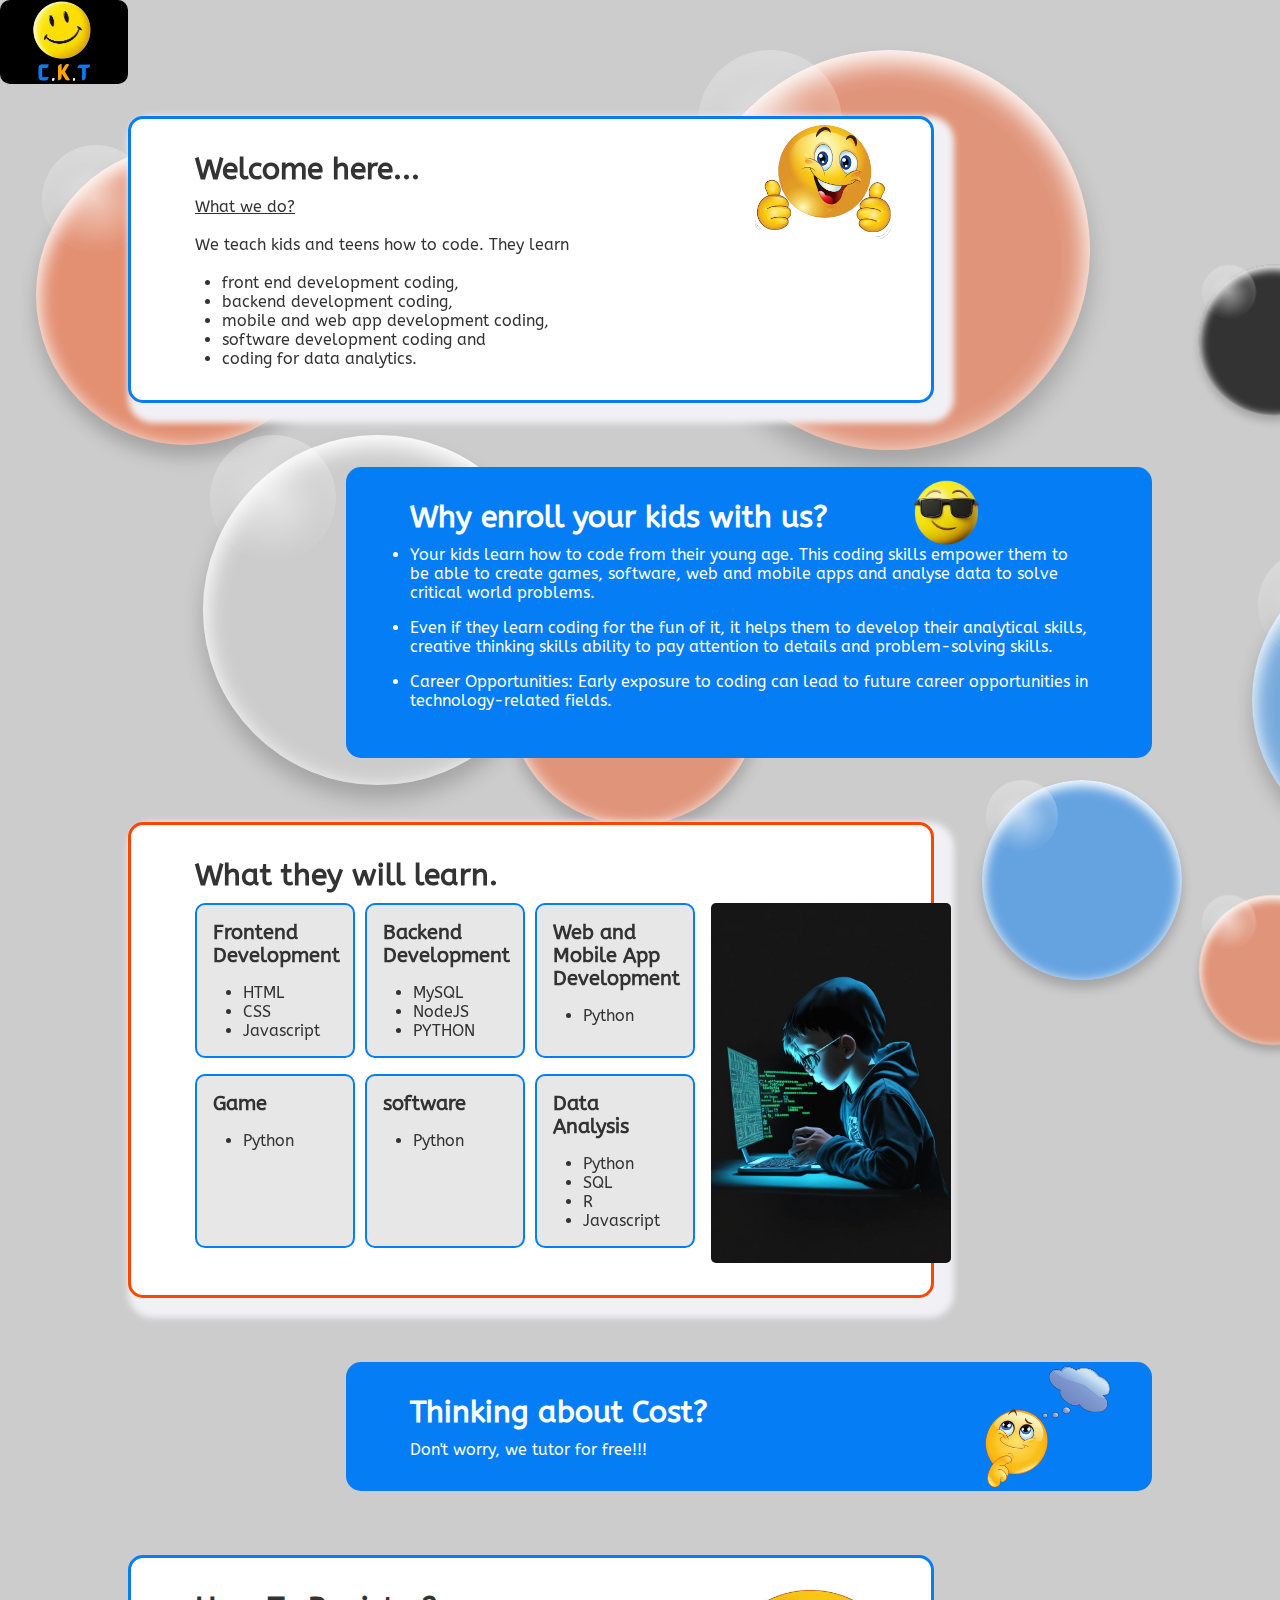
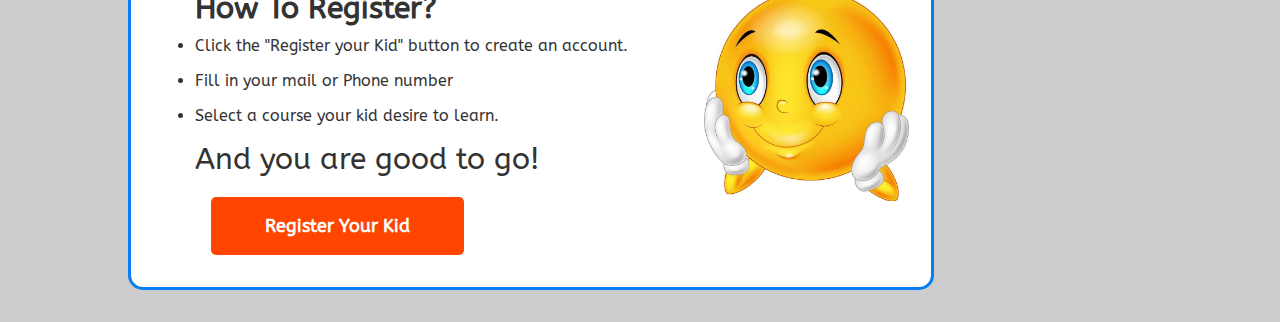
<file: index.html>
<!DOCTYPE html>
<html lang="en">

<head>
    <meta charset="UTF-8">
    <meta name="viewport" content="width=device-width, initial-scale=1.0">
    <title>Welcome to Coding for Kids and Teens</title>
    <link rel="stylesheet" href="style.css">
    <link rel="stylesheet" href="animation.css">
    <link rel="stylesheet" href="https://cdnjs.cloudflare.com/ajax/libs/font-awesome/6.4.2/css/all.min.css"
        integrity="sha512-z3gLpd7yknf1YoNbCzqRKc4qyor8gaKU1qmn+CShxbuBusANI9QpRohGBreCFkKxLhei6S9CQXFEbbKuqLg0DA=="
        crossorigin="anonymous" referrerpolicy="no-referrer" />
</head>

<body>
    <div id="background-wrap">
        <div class="bubble x1"></div>
        <div class="bubble x2"></div>
        <div class="bubble x3"></div>
        <div class="bubble x4"></div>
        <div class="bubble x5"></div>
        <div class="bubble x6"></div>
        <div class="bubble x7"></div>
        <div class="bubble x8"></div>
        <div class="bubble x9"></div>
        <div class="bubble x10"></div>
    </div>
    <header>
        <div class="menu">

            <img src="images/ccc.jpeg" alt="" class="logo">

        </div>
    </header>
    <main>
        <section class="first-section">
            <div class="container shadow">
                <img src="images/happy face.png" alt="" class="happy">
                <h1 class="sectionHeading"> Welcome here...</h1>
                <u>What we do?</u> <br><br>
                We teach kids and teens how to code. They learn<br><br>
                <div class="Introduction">
                    <ul>
                        <li>front end development coding,</li>
                        <li>backend development coding, </li>
                        <li>mobile and web app development coding, </li>
                        <li>software development coding and </li>
                        <li>coding for data analytics.</li>
                </div>
                </ul>
            </div>
        </section>
        <section class="second-Section">
            <div class="container bgColor">
                <img src="images/smirking face.png" alt="" class="smirking">
                <h1 class="sectionHeading"> Why enroll your kids with us?</h1>
                <ul>
                    <li>
                        Your kids learn how to code from their young age. This coding skills empower them to be able to
                        create games, software, web and mobile apps and analyse data to solve critical world problems.
                    </li>
                    <li>
                        Even if they learn coding for the fun of it, it helps them to develop their analytical skills,
                        creative thinking skills ability to pay attention to details and problem-solving skills.
                    </li>
                    <li>Career Opportunities: Early exposure to coding can lead to future career opportunities in
                        technology-related fields.</li>


                </ul>
            </div>
        </section>
        <section class="third-section">
            <div class="container shadow">
                <h1 class="sectionHeading">What they will learn.</h1>
                <div class="cont">
                    <div class="curriculumContainer">
                        <div class="firstSubCont">
                            <div class="subCuriCont">
                                <h1>Frontend Development</h1>
    
                                <div class="Languages">
                                    <ul>
                                        <li>HTML</li>
                                        <li>CSS</li>
                                        <li>Javascript</li>
                                    </ul>
                                </div>
                            </div>
                            <div class="subCuriCont">
                                <h1>Backend Development</h1>
    
                                <div class="Languages">
                                    <ul>
                                        <li>MySQL</li>
                                        <li>NodeJS</li>
                                        <li>PYTHON</li>
                                    </ul>
                                </div>
                            </div>
                            <div class="subCuriCont">
                                <h1>Web and Mobile App Development</h1>
    
                                <div class="Languages">
                                    <ul>
                                        <li>Python</li>
    
                                    </ul>
                                </div>
                            </div>
    
                        </div>
                        <div class="firstSubCont">
                            <div class="subCuriCont">
                                <h1>Game</h1>
    
                                <div class="Languages">
                                    <ul>
                                        <li>Python</li>
    
                                    </ul>
                                </div>
                            </div>
                            <div class="subCuriCont">
                                <h1>software</h1>
    
                                <div class="Languages">
                                    <ul>
                                        <li>Python</li>
                                    </ul>
                                </div>
                            </div>
                            <div class="subCuriCont">
                                <h1>Data Analysis</h1>
    
                                <div class="Languages">
                                    <ul>
                                        <li>Python</li>
                                        <li>SQL</li>
                                        <li>R</li>
                                        <li>Javascript</li>
                                    </ul>
                                </div>
                            </div>
    
                        </div>
                    </div>
                    <img src="images/BoyCoding.jpg" alt="">
                </div>
            </div>

        </section>
        <section class="forth-section">
            <div class="container bgColor">
                <img src="images/ThinkingSmiley.png" alt="" class="ThinkingSmiley">
                <h1 class="sectionHeading">Thinking about Cost? </h1>
                <div class="freeTutoringtxt"> Don't worry, we tutor for free!!!</div>
            </div>
        </section>
        <section class="fifth-section">
            <div class="container ">
                <img src="images/thinking.jpg" alt="" class="thinking">
                <h1 class="sectionHeading">How To Register?</h1>
                <ul>
                    <li>Click the "Register your Kid" button to create an account.</li>
                    <li> Fill in your mail or Phone number
                    </li>
                    <li>Select a course your kid desire to learn.</li>
                    <p>And you are good to go!</p>
                </ul>

                <div class="btncontainer">
                    <a href="account/register.html"> <button>Register Your Kid</button></a>
                </div>
            </div>
        </section>

    </main>


</body>

</html>
</file>
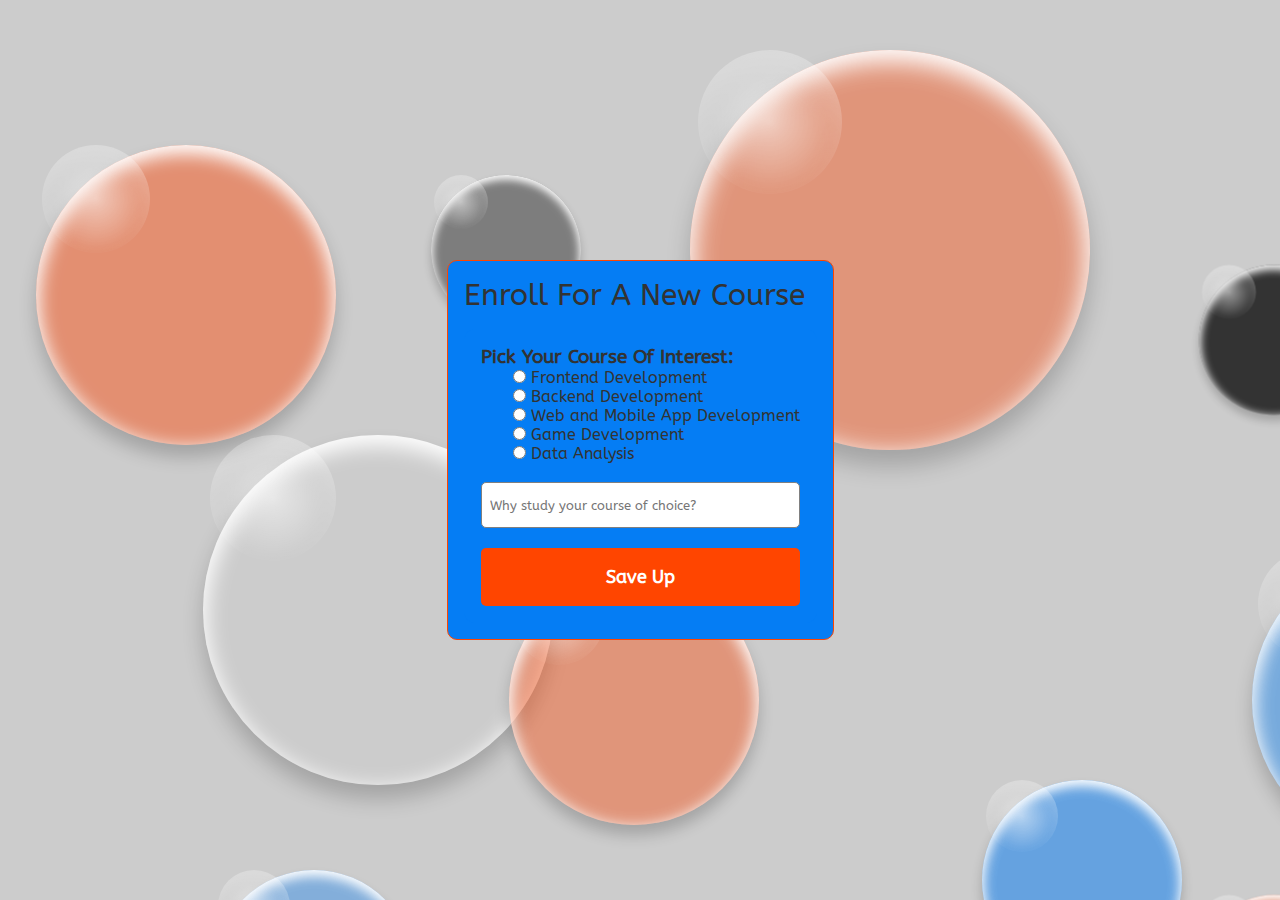
<file: enroll.html>
<!DOCTYPE html>
<html lang="en">

<head>
    <meta charset="UTF-8">
    <meta name="viewport" content="width=device-width, initial-scale=1.0">
    <title>Enroll For A New Course</title>
    <link rel="stylesheet" href="style.css">
    <link rel="stylesheet" href="animation.css">
    <link rel="stylesheet" href="https://cdnjs.cloudflare.com/ajax/libs/font-awesome/6.4.2/css/all.min.css"
        integrity="sha512-z3gLpd7yknf1YoNbCzqRKc4qyor8gaKU1qmn+CShxbuBusANI9QpRohGBreCFkKxLhei6S9CQXFEbbKuqLg0DA=="
        crossorigin="anonymous" referrerpolicy="no-referrer" />
</head>

<body>
    <div id="background-wrap">
        <div class="bubble x1"></div>
        <div class="bubble x2"></div>
        <div class="bubble x3"></div>
        <div class="bubble x4"></div>
        <div class="bubble x5"></div>
        <div class="bubble x6"></div>
        <div class="bubble x7"></div>
        <div class="bubble x8"></div>
        <div class="bubble x9"></div>
        <div class="bubble x10"></div>
    </div>

    <main class="formContainer">
        <div class="enrollmentFormContainer">
            <p>Enroll For A New Course</p>
            <form action="" class="enrollmentForm">
                <h3>Pick Your Course Of Interest:</h3>
                <div class="courseCheckbBox">
                    <input type="radio" name="Courses" id="">
                    <label for="Courses">Frontend Development</label><br>
                    <input type="radio" name="Courses" id="">
                    <label for="Courses">Backend Development</label><br>
                    <input type="radio" name="Courses" id="">
                    <label for="Courses">Web and Mobile App Development</label><br>
                    <input type="radio" name="Courses" id="">
                    <label for="Courses">Game Development</label><br>
                    <input type="radio" name="Courses" id="">
                    <label for="Courses">Data Analysis</label>
                </div>
                <br>
                <div class="inputContainer">
                    <input type="text" placeholder="Why study your course of choice?">
                </div>
                <button class="s" id="">Save Up</button>



            </form>

        </div>


    </main>
</body>

</html>
</file>
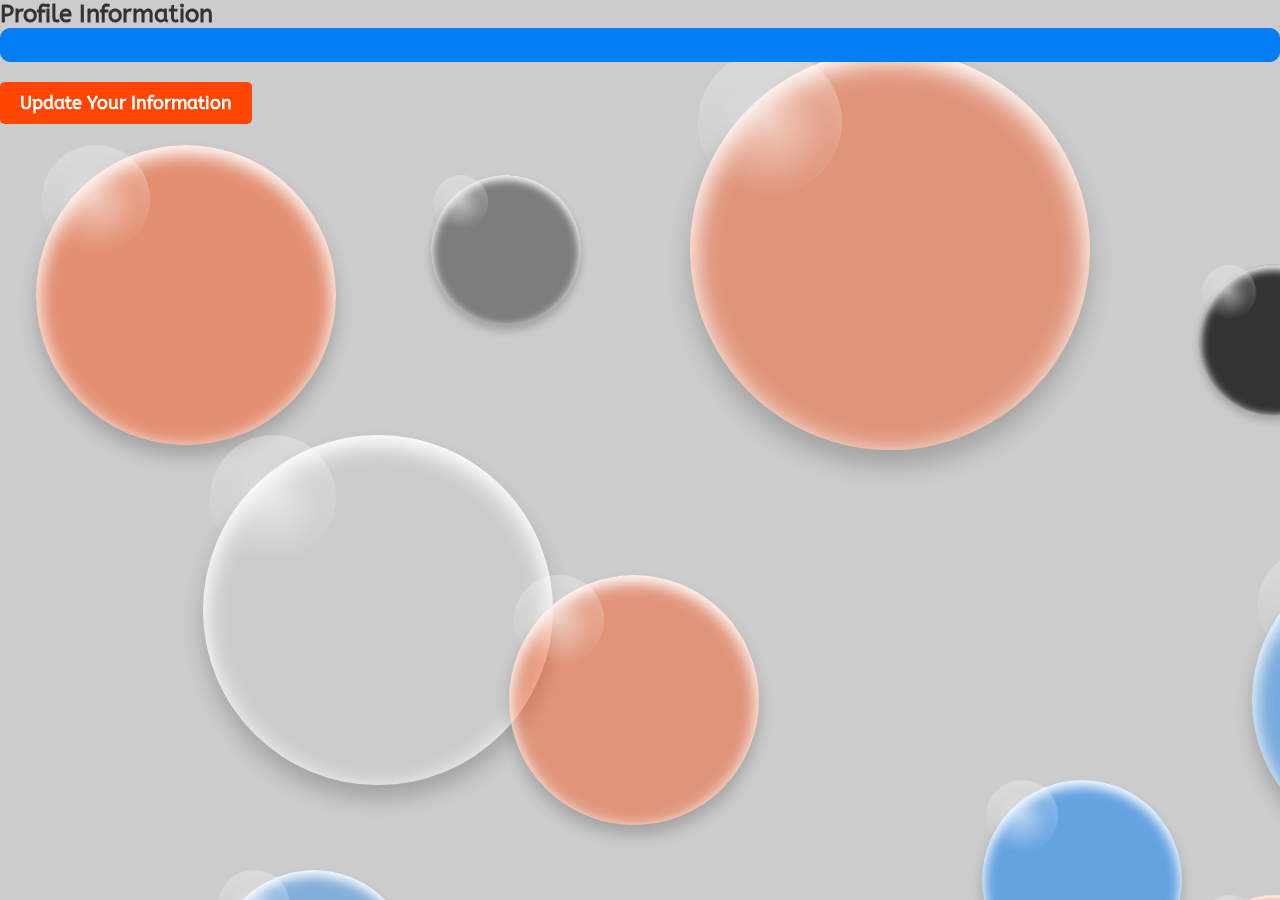
<file: settings.html>
<!DOCTYPE html>
<html lang="en">

<head>
    <meta charset="UTF-8">
    <meta name="viewport" content="width=device-width, initial-scale=1.0">
    <title>Enroll For A New Course</title>
    <link rel="stylesheet" href="style.css">
    <link rel="stylesheet" href="animation.css">
    <link rel="stylesheet" href="https://cdnjs.cloudflare.com/ajax/libs/font-awesome/6.4.2/css/all.min.css"
        integrity="sha512-z3gLpd7yknf1YoNbCzqRKc4qyor8gaKU1qmn+CShxbuBusANI9QpRohGBreCFkKxLhei6S9CQXFEbbKuqLg0DA=="
        crossorigin="anonymous" referrerpolicy="no-referrer" />
</head>

<body>
    <div id="background-wrap">
        <div class="bubble x1"></div>
        <div class="bubble x2"></div>
        <div class="bubble x3"></div>
        <div class="bubble x4"></div>
        <div class="bubble x5"></div>
        <div class="bubble x6"></div>
        <div class="bubble x7"></div>
        <div class="bubble x8"></div>
        <div class="bubble x9"></div>
        <div class="bubble x10"></div>
    </div>

    <main >
        <div>
            <h2>Profile Information</h2>
            <div>
                <form action="">
                    
                </form>
            </div>
            <button class="signUpBtn" id="LogInBtn">Update Your Information</button>
        </div>

        
    </main>
</body>
</html>
</file>
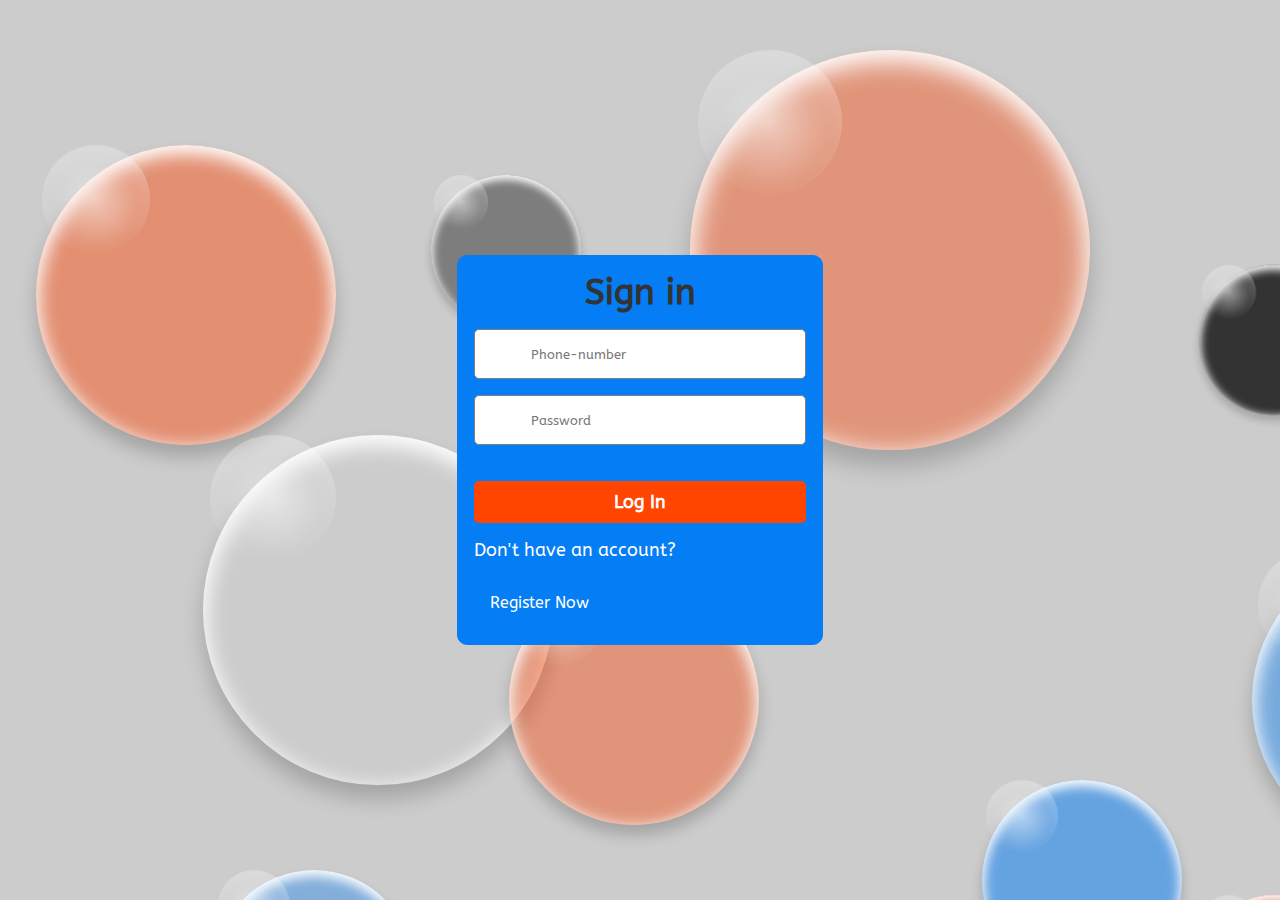
<file: account/login.html>
<!DOCTYPE html>
<html lang="en">

<head>
    <meta charset="UTF-8">
    <meta name="viewport" content="width=device-width, initial-scale=1.0">
    <title>Log In</title>
    <link rel="stylesheet" href="../style.css">
    <link rel="stylesheet" href="../animation.css">
    <link rel="stylesheet" href="https://cdnjs.cloudflare.com/ajax/libs/font-awesome/6.4.2/css/all.min.css"
        integrity="sha512-z3gLpd7yknf1YoNbCzqRKc4qyor8gaKU1qmn+CShxbuBusANI9QpRohGBreCFkKxLhei6S9CQXFEbbKuqLg0DA=="
        crossorigin="anonymous" referrerpolicy="no-referrer" />
</head>

<body>
    <div id="background-wrap">
        <div class="bubble x1"></div>
        <div class="bubble x2"></div>
        <div class="bubble x3"></div>
        <div class="bubble x4"></div>
        <div class="bubble x5"></div>
        <div class="bubble x6"></div>
        <div class="bubble x7"></div>
        <div class="bubble x8"></div>
        <div class="bubble x9"></div>
        <div class="bubble x10"></div>
    </div>
        <main class="formContainer">
            <form>
                <h2>Sign in</h2>
                <div class="inputContainer" id="inputContainerphone">
                    <div class="icon"><i class="fa-solid fa-phone"></i></div>
                    <input type="text" placeholder="Phone-number">
                </div>
                <div class="inputContainer" id="inputContainerpwd">
                    <div class="icon"><i class="fa-solid fa-lock"></i></div>
                    <input type="password" placeholder="Password">
                </div>

                <button class="signUpBtn">Log In</button>
                <p class="noAccount">Don't have an account? </p> <a href="register.html"> Register Now</a>
    </div>
    </form>
    </main>
    </div>
    <script src="../scripts/app.js"></script>
</body>
</html>
</file>
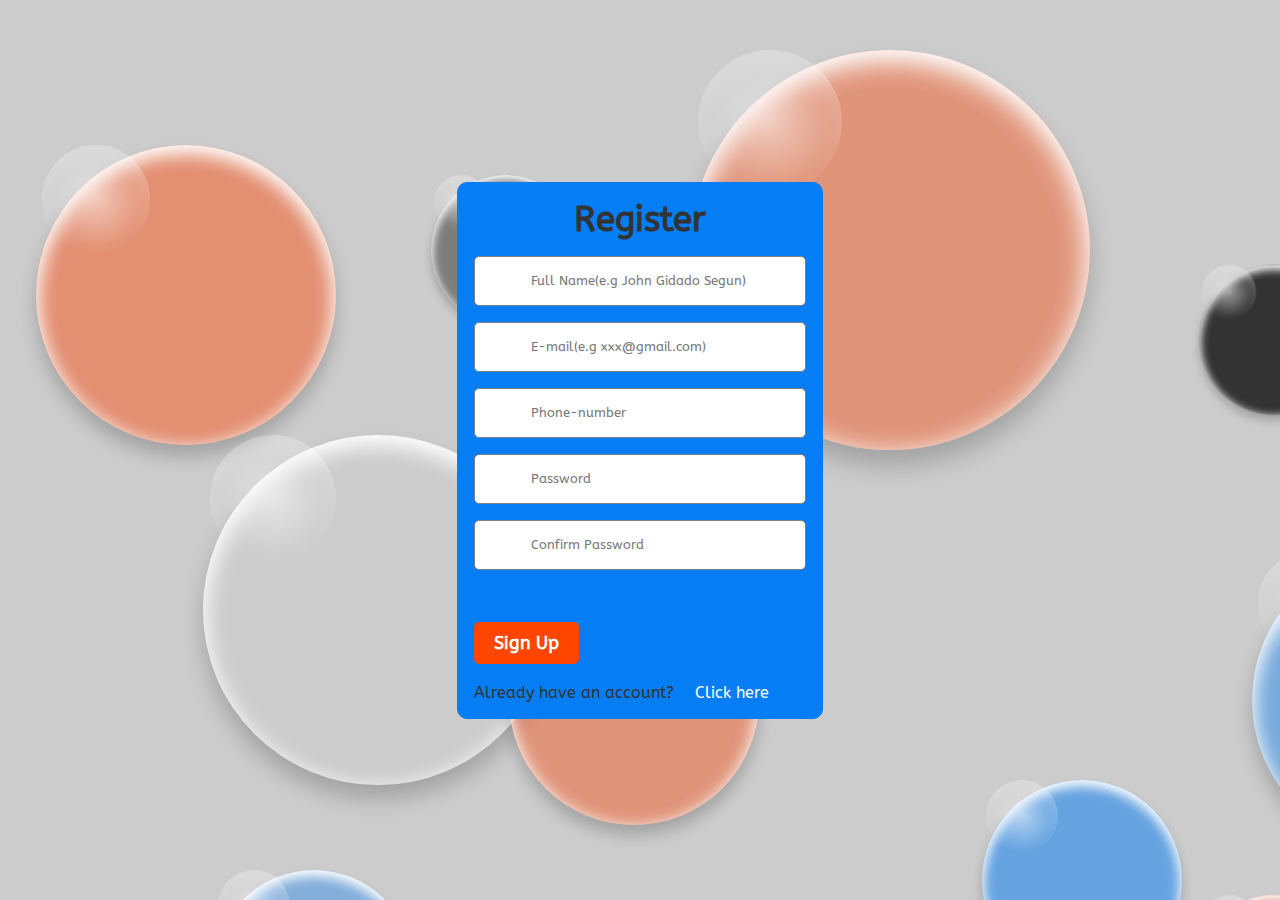
<file: account/register.html>
<!DOCTYPE html>
<html lang="en">

<head>
    <meta charset="UTF-8">
    <meta name="viewport" content="width=device-width, initial-scale=1.0">
    <title>Register Page</title>
    <link rel="stylesheet" href="../style.css">
    <link rel="stylesheet" href="../animation.css">
    <link rel="stylesheet" href="https://cdnjs.cloudflare.com/ajax/libs/font-awesome/6.4.2/css/all.min.css"
        integrity="sha512-z3gLpd7yknf1YoNbCzqRKc4qyor8gaKU1qmn+CShxbuBusANI9QpRohGBreCFkKxLhei6S9CQXFEbbKuqLg0DA=="
        crossorigin="anonymous" referrerpolicy="no-referrer" />
</head>

<body>
    <div id="background-wrap">
        <div class="bubble x1"></div>
        <div class="bubble x2"></div>
        <div class="bubble x3"></div>
        <div class="bubble x4"></div>
        <div class="bubble x5"></div>
        <div class="bubble x6"></div>
        <div class="bubble x7"></div>
        <div class="bubble x8"></div>
        <div class="bubble x9"></div>
        <div class="bubble x10"></div>
    </div>
    <main class="formContainer">
        <form>
            <h2>Register</h2>
            <div class="inputContainer" id="inputContainer">
                <div class="icon"><i class="fa-solid fa-user"></i></div>
                <input id="FullName" type="text" placeholder="Full Name(e.g John Gidado Segun)">
            </div>
            <div class="inputContainer" id="inputContainermail">
                <div class="icon"><i class="fa-solid fa-envelope"></i></div>
                <input id="E-mail" type="email" placeholder="E-mail(e.g xxx@gmail.com)">
            </div>
            <div class="inputContainer" id="inputContainerphone">
                <div class="icon"><i class="fa-solid fa-phone"></i></div>
                <input id="Phone-number" type="text" placeholder="Phone-number">
            </div>
            <div class="inputContainer" id="inputContainerpwd">
                <div class="icon"><i class="fa-solid fa-lock"></i></div>
                <input id="Pwd" type="password" placeholder="Password">
            </div>
            <div class="inputContainer" id="inputContainercpwd">
                <div class="icon"><i class="fa-solid fa-lock"></i></div>
                <input id="Cpwd" type="password" placeholder="Confirm Password">
            </div>
            <div class="errCont">
                <p class="WarningPopUp" id="WarningPopUp"></p>
                <p class="WarningPopUp" id="WarningMailPopUp"></p>
                <p class="WarningPopUp" id="WarningPhonePopUp"></p>
                <p class="WarningPopUp" id="WarningPwdPopUp"></p>
                <p class="WarningPopUp" id="WarningCPwdPopUp"></p>
            </div>
            <div>
                <button class="signUpBtn" id="signUpBtn">Sign Up</button><br><br>
                Already have an account? <a href="login.html">Click here</a>
            </div>
        </form>
    </main>
</body>
<script src="../scripts/app.js"></script>

</html>
</file>
<file: style.css>
/* @import url('https://fonts.googleapis.com/css2?family=Roboto:wght@300&display=swap'); */
@import url('https://fonts.googleapis.com/css2?family=ABeeZee&display=swap');

* {
    margin: 0px;
    padding: 0px;
    box-sizing: border-box;
    font-family: 'Abeezee';
}

body {
    background: #cccccc;

}
/* .menu{
    background-color: peru;
} */
section {
    display: flex;
    background-color: transparent;
    padding: 2em 0;
}


.first-section,
.third-section,
.fifth-section {
    padding-left: 8em;

}


.container {
    width: 70%;
    background-color: white;
    border-radius: 15px;
    padding: 2em 4em;
    
}
.cont{
    display: flex;
    gap: 1em;

}
.cont img{
    border-radius: 5px;
    width: 15em;
}
.bgColor {
    background-color: #057DF4;
    color: white;
    float: right;
    position: relative;
}
.boo{
    display: flex;
    justify-content: space-between;
}

.shadow {
    box-shadow: 10px 10px 6px 10px #f1f0f5;
    position: relative;
}
.imges1{
    width: 25%;
}
.imges2{
    width: 90%;
}
.second-Section,
.forth-section {

    display: flex;
    justify-content: right;
    padding-right: 8em;
}

.sectionHeading {
    font-size: 30px;
    margin-bottom: 10px;
}

p {
    font-size: 30px;
}

.Introduction {
    margin-left: 4%
}

.second-Section ul li,
.fifth-section ul li {
    margin-bottom: 1em;
}

.first-section .container {
    border: 3px solid #057DF4;
    animation: slideleft 1s ease-in;
}

.third-section .container {
    border: 3px solid orangered;
}

.fifth-section .container {
    border: 3px solid #057DF4;
}

button {
    background-color: orangered;
    color: white;
    outline: none;
    border: none;
    padding: 1em 3em;
    border-radius: 5px;
    font-weight: bold;
    font-size: 18px;
    margin-top: 20px;
}

.icon {
    width: 2em;
    height: 2em;
    border-radius: 50%;
    display: flex;
    justify-content: center;
    align-items: center;
}

.inputContainer {
    display: flex;
    padding: 0.5em;
    gap: 1em;
    outline: none;
    align-items: center;
    border-radius: 5px;
    background-color: white;
    border: 1px solid gray;

}

.inputContainer:focus-within {
    border: 2px solid black;
}

.borderRed {
    border: 2px solid red;
}

.inputContainer input {
    padding: 0.5em 0;
    outline: none;
    border: none;
    width: 20em;
}


.formContainer {
    background-color: transparent;
    height: 100vh;
    display: flex;
    justify-content: center;
    align-items: center;
    padding: 3em 2em;


}

form {
    background-color: #057DF4;
    padding: 1em 1em;
    border-radius: 10px;
    display: flex;
    flex-direction: column;
    gap: 1em;
    border: 1px solid #057DF4;
}

form h2 {
    text-align: center;
    font-size: 35px;
}

.enrollmentForm{
    display: flex;
    flex-direction: column;
    gap: 0px;
    justify-content: space-between;
    
}

.enrollmentFormContainer{
    background-color: #057DF4;
    padding: 1em 1em;
    border-radius: 10px;
    display: flex;
    flex-direction: column;
    gap: 1em;
    border: 1px solid orangered;
    /* margin: 3em; */

}

.courseCheckbBox{
     margin-left: 2em; 
}
.signUpBtn {
    padding: 10px 20px;
}

button:hover {
    background-color: #f1f0f5;
    color: orangered;
}

form a {
    color: white;
}

.noAccount {
    color: white;
    font-size: 18px;
}

.happy {
    position: absolute;
    width: 17%;
    right: 5%;
    top: 2%;

}

.smirking {
    position: absolute;
    width: 11%;
    right: 20%;
    top: 0;

}

.ThinkingSmiley {
    position: absolute;
    width: 16%;
    right: 5%;
    top: 0%;

}

.thinking {
    position: absolute;
    width: 16%;
    right: 29%;
}

.menu {
    display: flex;
    justify-content: space-between;
    align-items: center;

}
.logo {
    width: 10%;
    border-radius: 10px;
}

.WarningPopUp {
    font-size: 12px;
    padding: 0px;
    display: none;
}

.errCont {
    color: red;
    background-color: white;

}
.curriculumContainer{
    display: flex;
    flex-direction: column;
    gap: 1em;
}
.firstSubCont{
  display: flex;
  gap: 10px;
}
.subCuriCont{
    background-color: rgba(128, 128, 128, 0.192);
    padding: 1em;
    border-radius: 10px;
    width: 10em;
    border: 2px solid #057DF4 ;
}
.subCuriCont h1{
    font-size: 20px;
}
.Languages {
    margin-top: 1em;
   margin-left:30px;
}
.Languages img{
    width: 50%;
}
.imagetwo{
    width: 100px;
}
footer{
    background-color: orangered;
}
a{
    text-decoration: none;
    color: #057DF4;
    padding: 1em;
}
.footer{
    display: flex;
    justify-content: space-around;
    color: black;
    padding: 3em;
}

.footer a{
    color: black;
}

.CopyrightInfo{
    padding: 2em;
    display: flex;
    justify-content: center;
    color: black;
}

header{
    /* position: fixed; */
    /* width: m; */
  /* float: right;
  height: 100%;
   background-color: #282828;  */

   /* padding: 2em;  */
  
}
.dashboardnavs{
    display: flex;
    justify-content: space-around;
    align-items: center;
    padding-right: 10em;
}
.dashboardmenu{
    display: flex;
    /* justify-content: space-around; */
    /* background-color: rgba(255, 68, 0, 0.878); */
    /* padding-right: 4em; */
    /* padding-left: 4em; */
 
    
}
.dashboardmenu button{
    color: white;
}
.dashboardmenu a{
    color: white;
    
}
.section{
    /* position: absolute; */
    width: 40%;
    /* float: right; */
    height: 20%;
    background-color: white;
    /* color: white; */
    padding: 0.5em;
    /* padding-bottom: 2em; */
    /* margin-top: 6em; */
    
}
.dashbody{
    height: 100%;
     overflow: hidden;

}
.bold{
    font-weight: bold;
}
.verticalContainers{
    display: flex;
    /* flex-direction: row; */
    background-color: #057DF4;
    justify-content:space-between    ;
 /* gap:60em;     */
 /* padding: 2em;  */
 margin-top: 2em;
 margin-left: 15em;
 margin-right: 15em;
}
.dashboardlogo{
    max-width: 30%;
    border-radius: 10px;

}
.dropdown { 
    display: inline-block; 
    position: relative; 
  } 
  .dropDownBtn{
    background-color: transparent;
    border: none;
    color: #057DF4;
    

  }
  .dropDownBtn:hover{
    color: orangered;
  }
  .dropdown-content {
    display: none;
    position: absolute;
    width: 100%;
    overflow: auto;
    box-shadow: 0px 8px 16px 0px rgba(0,0,0,0.2);
}
.dropdown:hover .dropdown-content {
    display: block;
    text-align: start;

}
.dropdown-content a {
    display: block;
    color: black;
    padding: 5px;
    text-decoration: none;
}
.dropdown-content a:hover {
    /* color: black; */
    /* background-color: orangered */
}
.LiveClassCont{
    background-color:rgba(245, 245, 245, 0.431);
    display: flex;
    justify-content: space-around;
    margin: 5em;
    padding: 8em ;
    width: 70%;
}
.LiveClassContss{
    /* background-color:rgba(245, 245, 245, 0.431); */
    /* display: flex;
    justify-content: space-around; */
    /* margin: 5em;
    padding: 8em ;
    width: 70%; */
}

.footInfo{
    display: flex;
    justify-content: space-around;
    align-items: baseline;
}
.Profile{
    display: flex;
    flex-direction: column;
    justify-content: space-between;
    align-items: center;
    gap:2em
}
.sectionProfile{
    gap:5em
}
.imgProfile{
    border-radius: 50%;
    width: 70%;
    display: flex;   
     margin-top: 2em;
    margin-left: 1em;
}
.personalInfo {
    font-size: 12px;
    padding-top: 1em;
    margin-left: 1em;

}
.topicBoxes{
    display: flex;
    /* width: fit-content; */
    margin: 2em;
align-items: center;
    justify-content: space-around;
    /* gap: 3em; */
    /* margin: 5em; */
}
.topicBoxOne{
    background-color: whitesmoke;
    box-shadow: 0px 0px 0px 5px white;
    border-radius: 5px ;
    box-shadow: 0px 0px 3px 3px rgba(0, 0, 0, 0.068);
    /* margin: 1em; */
   
    
}
.topicBoxOne img{
    /* max-height: 10em; */
    max-width: 17em;
    border-radius: 5px;
}
@media screen and (max-width:1024px) {
    .imges{
        display: none;
    }
    
}
@media screen and (max-width:412px) {
    .menu {
        display: flex;
        justify-content: space-between;
        align-items: center;
        margin: 0px;
        gap: 0px;
    }
    .navs{
        padding-right:7em;
    }
    /* .navs a{
        padding: 0px;
    } */
    .logo{
        width:11%;
    }
    section {
        display: flex;
        background-color: transparent;
        padding: 2em 0;
    }

    .first-section,
.third-section,
.fifth-section {
    padding-left: 0em;

}

.second-Section,
.forth-section {
    padding-right: 0em;
}
.shadow {
margin-left: 3em;
    padding: 2em 2em;
    
}
.imges1{
    display: none;
}
.imges2{
    display: none;

}

.sectionHeading {
    font-size: 26px;
    margin-bottom: 10px;
}
.bgColor {
   width: 100%;
    float: none;
   margin-left: 3em;
   margin-right: 3em;
   padding: 2em 2em;
   
}
/* .curriculumContainer{
    max-width: 10%;
} */
.firstSubCont{
  display: flex;
  gap: 5px;
}
.subCuriCont{
    background-color: rgba(128, 128, 128, 0.192);
    padding-right: 0px;
    padding: 5px;
    border-radius: 10px;
    width: 30%;
    border: 2px solid #057DF4 ;
}
.subCuriCont h1{
    font-size: 15px;
}
.Languages {
    /* margin-top: 1em; */
   margin-left:15px;
}
.cont{
    
        padding-right: 10em;
        
    }
    .cont{
    display: flex;
    gap: 1em;

}
.cont img{
   display: none;
}
/* .Languages img{
    width: 50%;
} */
}
</file>
<file: animation.css>
body {
	/* background: #00b4ff; */
	color: #333;
	font: 100% Lato, Arial, Sans Serif;
	height: 100vh;
	margin: 0;
	padding: 0;
	overflow-x: hidden;
}

#background-wrap {
    bottom: 0;
	left: 0;
	position: fixed;
	right: 0;
	top: 0;
	z-index: -1;
    /* background-color: yellowgreen; */
    /* height: 90vh; */
    
}

/* KEYFRAMES */

@-webkit-keyframes animateBubble {
    0% {
        margin-top: 1000px;
    }
    100% {
        margin-top: -100%;
    }
}

@-moz-keyframes animateBubble {
    0% {
        margin-top: 1000px;
    }
    100% {
        margin-top: -100%;
    }
}

@keyframes animateBubble {
    0% {
        margin-top: 1000px;
    }
    100% {
        margin-top: -100%;
    }
}

@-webkit-keyframes sideWays { 
    0% { 
        margin-left:0px;
    }
    100% { 
        margin-left:50px;
    }
}

@-moz-keyframes sideWays { 
    0% { 
        margin-left:0px;
    }
    100% { 
        margin-left:50px;
    }
}

@keyframes sideWays { 
    0% { 
        margin-left:0px;
    }
    100% { 
        margin-left:50px;
    }
}

/* ANIMATIONS */

.x1 {
    -webkit-animation: animateBubble 25s linear infinite, sideWays 2s ease-in-out infinite alternate;
	-moz-animation: animateBubble 25s linear infinite, sideWays 2s ease-in-out infinite alternate;
	animation: animateBubble 25s linear infinite, sideWays 2s ease-in-out infinite alternate;
	
	background-color: rgba(255, 68, 0, 0.449);
	left: -5%;
	top: 5%;
	
	-webkit-transform: scale(0.6);
	-moz-transform: scale(0.6);
	transform: scale(0.6);
}

.x2 {
    -webkit-animation: animateBubble 20s linear infinite, sideWays 4s ease-in-out infinite alternate;
	-moz-animation: animateBubble 20s linear infinite, sideWays 4s ease-in-out infinite alternate;
	animation: animateBubble 20s linear infinite, sideWays 4s ease-in-out infinite alternate;
	
	background-color: #057cf45d;
	left: 5%;
	top: 80%;
	
	-webkit-transform: scale(0.4);
	-moz-transform: scale(0.4);
	transform: scale(0.4);
}

.x3 {
    -webkit-animation: animateBubble 28s linear infinite, sideWays 2s ease-in-out infinite alternate;
	-moz-animation: animateBubble 28s linear infinite, sideWays 2s ease-in-out infinite alternate;
	animation: animateBubble 28s linear infinite, sideWays 2s ease-in-out infinite alternate;
	
	
	left: 10%;
	top: 40%;
	
	-webkit-transform: scale(0.7);
	-moz-transform: scale(0.7);
	transform: scale(0.7);
}

.x4 {
    -webkit-animation: animateBubble 22s linear infinite, sideWays 3s ease-in-out infinite alternate;
	-moz-animation: animateBubble 22s linear infinite, sideWays 3s ease-in-out infinite alternate;
	animation: animateBubble 22s linear infinite, sideWays 3s ease-in-out infinite alternate;

	background-color: rgba(0, 0, 0, 0.387);
	left: 20%;
	top: 0;
	
	-webkit-transform: scale(0.3);
	-moz-transform: scale(0.3);
	transform: scale(0.3);
}

.x5 {
    -webkit-animation: animateBubble 29s linear infinite, sideWays 4s ease-in-out infinite alternate;
	-moz-animation: animateBubble 29s linear infinite, sideWays 4s ease-in-out infinite alternate;
	animation: animateBubble 29s linear infinite, sideWays 4s ease-in-out infinite alternate;
	
	background-color: rgba(255, 68, 0, 0.401);
	left: 30%;
	top: 50%;
	
	-webkit-transform: scale(0.5);
	-moz-transform: scale(0.5);
	transform: scale(0.5);
}

.x6 {
    -webkit-animation: animateBubble 21s linear infinite, sideWays 2s ease-in-out infinite alternate;
	-moz-animation: animateBubble 21s linear infinite, sideWays 2s ease-in-out infinite alternate;
	animation: animateBubble 21s linear infinite, sideWays 2s ease-in-out infinite alternate;
	
	background-color: rgba(255, 68, 0, 0.401);
	left: 50%;
	top: 0;
	
	-webkit-transform: scale(0.8);
	-moz-transform: scale(0.8);
	transform: scale(0.8);
}

.x7 {
    -webkit-animation: animateBubble 20s linear infinite, sideWays 2s ease-in-out infinite alternate;
	-moz-animation: animateBubble 20s linear infinite, sideWays 2s ease-in-out infinite alternate;
	animation: animateBubble 20s linear infinite, sideWays 2s ease-in-out infinite alternate;
	
	background-color: #057cf484;
	left: 65%;
	top: 70%;
	
	-webkit-transform: scale(0.4);
	-moz-transform: scale(0.4);
	transform: scale(0.4);
}

.x8 {
    -webkit-animation: animateBubble 22s linear infinite, sideWays 3s ease-in-out infinite alternate;
	-moz-animation: animateBubble 22s linear infinite, sideWays 3s ease-in-out infinite alternate;
	animation: animateBubble 22s linear infinite, sideWays 3s ease-in-out infinite alternate;
	
	background-color: #333;
	left: 80%;
	top: 10%;
	
	-webkit-transform: scale(0.3);
	-moz-transform: scale(0.3);
	transform: scale(0.3);
}

.x9 {
    -webkit-animation: animateBubble 29s linear infinite, sideWays 4s ease-in-out infinite alternate;
	-moz-animation: animateBubble 29s linear infinite, sideWays 4s ease-in-out infinite alternate;
	animation: animateBubble 29s linear infinite, sideWays 4s ease-in-out infinite alternate;
	
	background-color:#057cf46c ;
	left: 90%;
	top: 50%;
	
	-webkit-transform: scale(0.6);
	-moz-transform: scale(0.6);
	transform: scale(0.6);
}

.x10 {
    -webkit-animation: animateBubble 26s linear infinite, sideWays 2s ease-in-out infinite alternate;
	-moz-animation: animateBubble 26s linear infinite, sideWays 2s ease-in-out infinite alternate;
	animation: animateBubble 26s linear infinite, sideWays 2s ease-in-out infinite alternate;
		
	background-color: rgba(255, 68, 0, 0.401);
	left: 80%;
	top: 80%;
	
	-webkit-transform: scale(0.3);
	-moz-transform: scale(0.3);
	transform: scale(0.3);
}

/* OBJECTS */

.bubble {
    -webkit-border-radius: 50%;
	-moz-border-radius: 50%;
	border-radius: 50%;
	
    -webkit-box-shadow: 0 20px 30px rgba(0, 0, 0, 0.2), inset 0px 10px 30px 5px rgba(255, 255, 255, 1);
	-moz-box-shadow: 0 20px 30px rgba(0, 0, 0, 0.2), inset 0px 10px 30px 5px rgba(255, 255, 255, 1);
	box-shadow: 0 20px 30px rgba(0, 0, 0, 0.2), inset 0px 10px 30px 5px rgba(255, 255, 255, 1);
	
    height: 500px;
	position: absolute;
	width: 500px;
}

.bubble:after {
    background: -moz-radial-gradient(center, ellipse cover,  rgba(255,255,255,0.5) 0%, rgba(255,255,255,0) 70%); /* FF3.6+ */
    background: -webkit-gradient (radial, center center, 0px, center center, 100%, color-stop (0%,rgba(255,255,255,0.5)), color-stop(70%,rgba(255,255,255,0))); /* Chrome,Safari4+ */
    background: -webkit-radial-gradient(center, ellipse cover,  rgba(255,255,255,0.5) 0%,rgba(255,255,255,0) 70%); /* Chrome10+,Safari5.1+ */
    background: -o-radial-gradient(center, ellipse cover,  rgba(255,255,255,0.5) 0%,rgba(255,255,255,0) 70%); /* Opera 12+ */
    background: -ms-radial-gradient(center, ellipse cover,  rgba(255,255,255,0.5) 0%,rgba(255,255,255,0) 70%); /* IE10+ */
    background: radial-gradient(ellipse at center,  rgba(255,255,255,0.5) 0%,rgba(255,255,255,0) 70%); /* W3C */
    filter: progid:DXImageTransform.Microsoft.gradient( startColorstr='#80ffffff', endColorstr='#00ffffff',GradientType=1 ); /* IE6-9 fallback on horizontal gradient */

	-webkit-border-radius: 50%;
	-moz-border-radius: 50%;
	border-radius: 50%;
	
    -webkit-box-shadow: inset 0 20px 30px rgba(255, 255, 255, 0.3);
	-moz-box-shadow: inset 0 20px 30px rgba(255, 255, 255, 0.3);
	box-shadow: inset 0 20px 30px rgba(255, 255, 255, 0.3);
	
	content: "";
    height: 180px;
	left: 10px;
	position: absolute;
	width: 180px;
}
</file>
